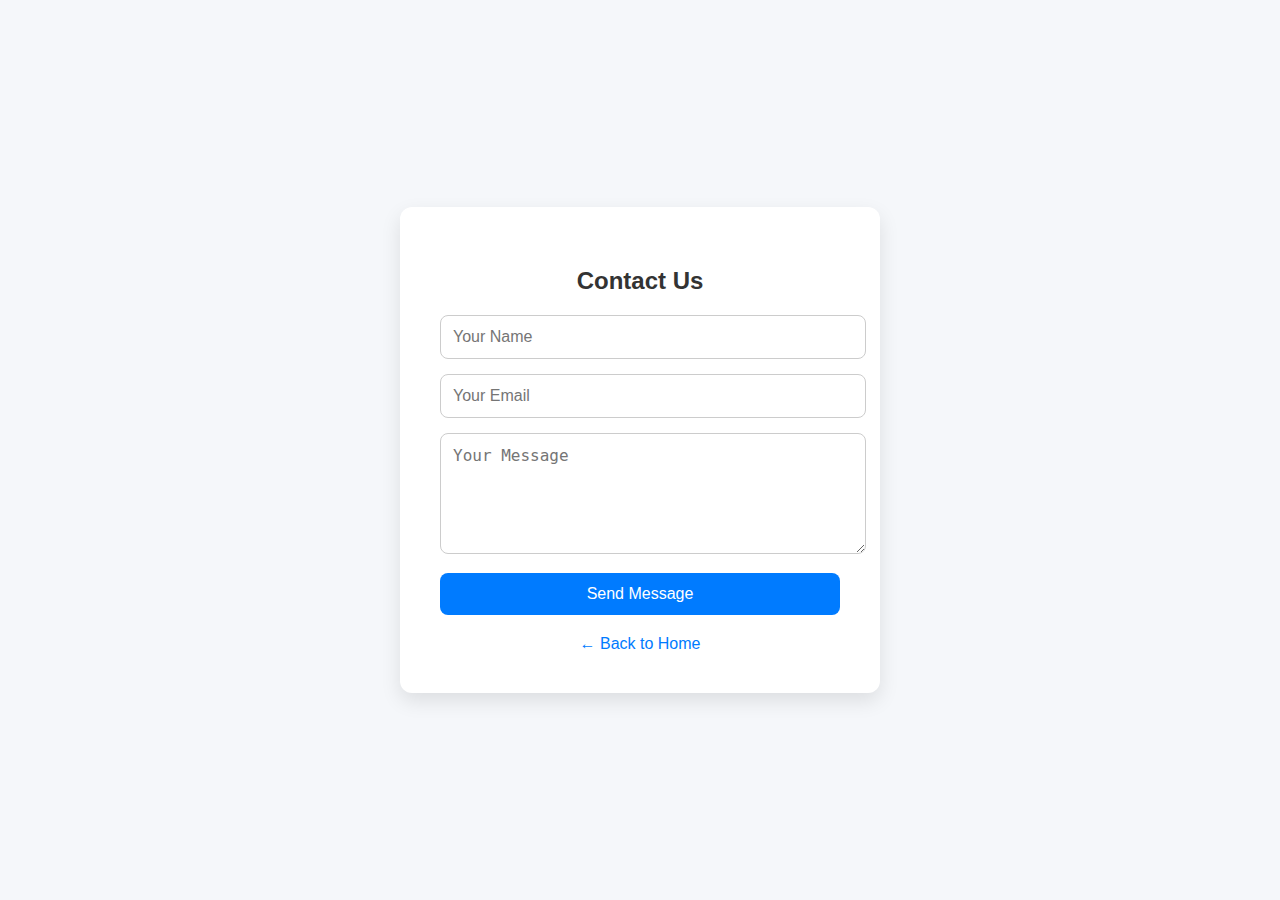
<file: templates/contact.html>
<!DOCTYPE html>
<html lang="en">
<head>
    <meta charset="UTF-8">
    <title>Contact Us - Founders Club</title>
    <style>
        body {
            font-family: 'Segoe UI', Tahoma, Geneva, Verdana, sans-serif;
            background: #f5f7fa;
            display: flex;
            justify-content: center;
            align-items: center;
            height: 100vh;
            margin: 0;
        }

        .contact-box {
            background: #fff;
            padding: 40px;
            border-radius: 12px;
            box-shadow: 0 8px 20px rgba(0,0,0,0.1);
            width: 400px;
        }

        h2 {
            margin-bottom: 20px;
            color: #333;
            text-align: center;
        }

        input, textarea {
            width: 100%;
            padding: 12px;
            margin-bottom: 15px;
            border: 1px solid #ccc;
            border-radius: 8px;
            font-size: 16px;
        }

        button {
            background: #007BFF;
            color: white;
            padding: 12px;
            width: 100%;
            border: none;
            border-radius: 8px;
            font-size: 16px;
            cursor: pointer;
            transition: background 0.3s ease;
        }

        button:hover {
            background: #0056b3;
        }

        .back-link {
            display: block;
            margin-top: 20px;
            text-align: center;
            color: #007BFF;
            text-decoration: none;
        }

        .back-link:hover {
            text-decoration: underline;
        }
    </style>
</head>
<body>
    <div class="contact-box">
        <h2>Contact Us</h2>
        <form method="POST">
            <input name="name" placeholder="Your Name" required>
            <input name="email" type="email" placeholder="Your Email" required>
            <textarea name="message" placeholder="Your Message" rows="5" required></textarea>
            <button type="submit">Send Message</button>
        </form>
        <a class="back-link" href="/">← Back to Home</a>
    </div>
</body>
</html>
</file>
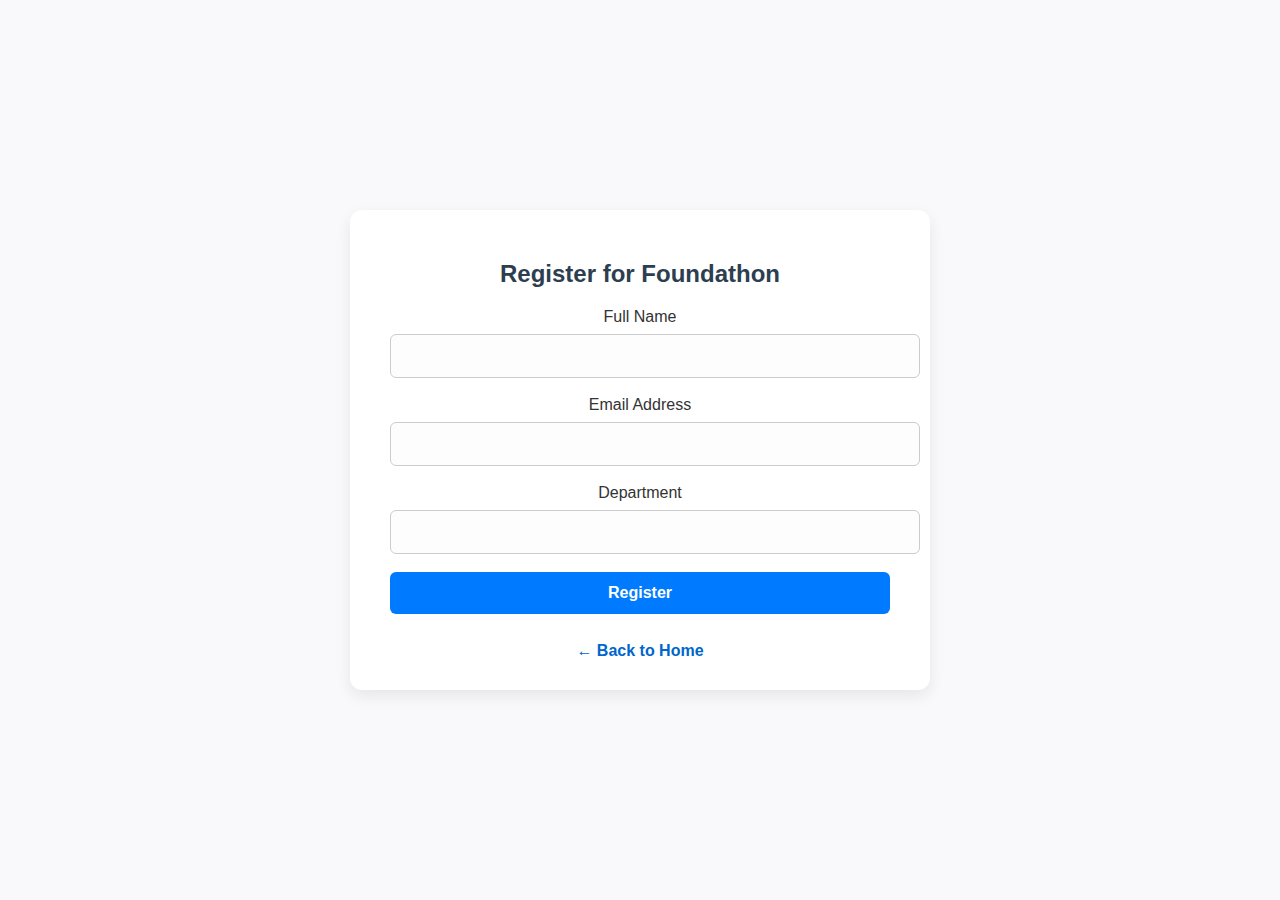
<file: templates/foundathon.html>
<!DOCTYPE html>
<html lang="en">
<head>
    <meta charset="UTF-8">
    <title>Register - Foundathon</title>
    <link rel="stylesheet" href="/static/style.css">
</head>
<body>
    <form method="POST">
        <h2>Register for Foundathon</h2>

        <label for="name">Full Name</label>
        <input type="text" name="name" id="name" required>

        <label for="email">Email Address</label>
        <input type="email" name="email" id="email" required>

        <label for="department">Department</label>
        <input type="text" name="department" id="department" required>

        <button type="submit">Register</button>

        <br><br>
        <a href="/">← Back to Home</a>
    </form>
</body>
</html>
</file>
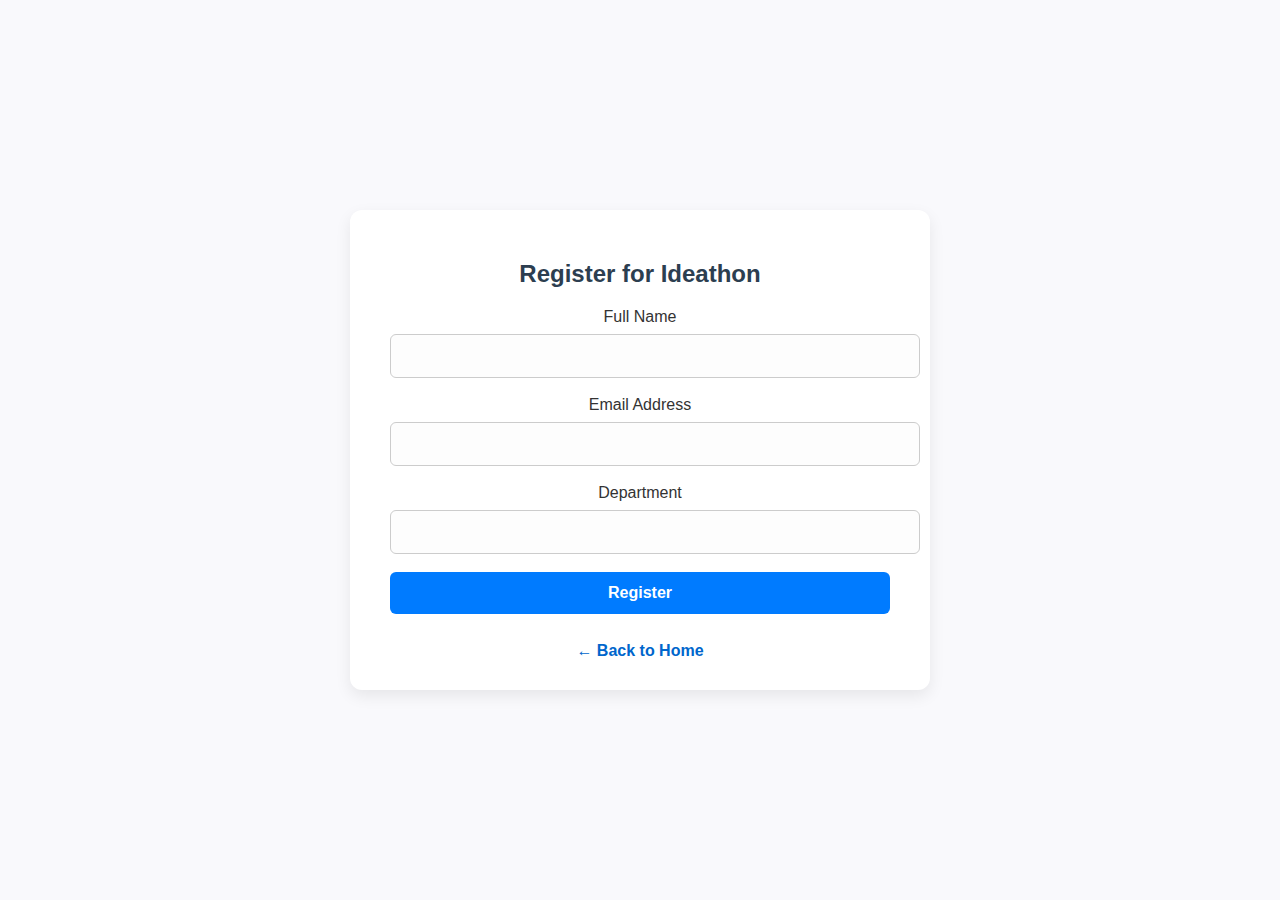
<file: templates/ideathon.html>
<!DOCTYPE html>
<html lang="en">
<head>
    <meta charset="UTF-8">
    <title>Register - Ideathon</title>
    <link rel="stylesheet" href="/static/style.css">
</head>
<body>
    <form method="POST">
        <h2>Register for Ideathon</h2>

        <label for="name">Full Name</label>
        <input type="text" name="name" id="name" required>

        <label for="email">Email Address</label>
        <input type="email" name="email" id="email" required>

        <label for="department">Department</label>
        <input type="text" name="department" id="department" required>

        <button type="submit">Register</button>

        <br><br>
        <a href="/">← Back to Home</a>
    </form>
</body>
</html>
</file>
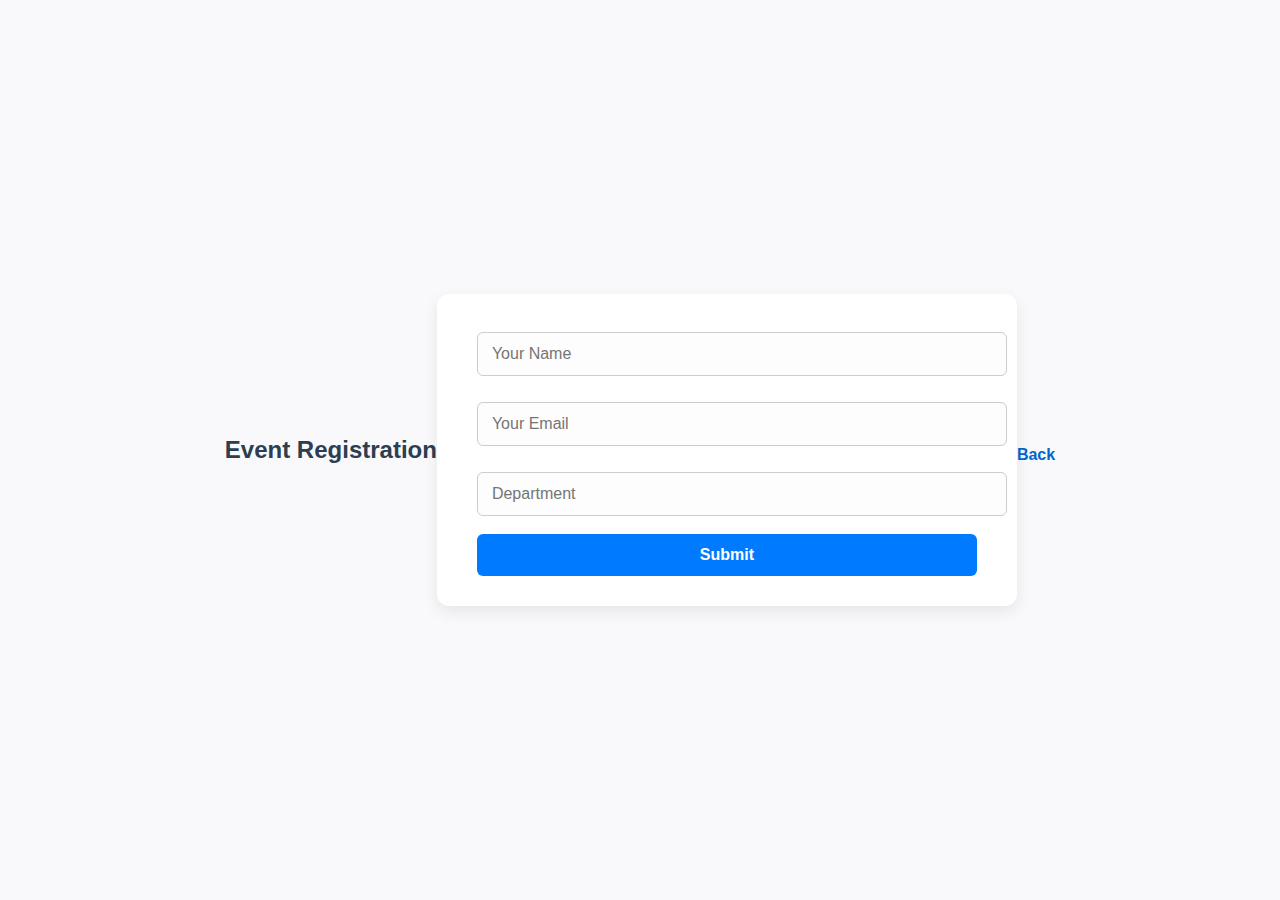
<file: templates/register.html>
<!DOCTYPE html>
<html>
<head>
    <title>Register</title>
    <link rel="stylesheet" href="/static/style.css">

</head>
<body>
    <h2>Event Registration</h2>
    <form method="POST">
        <input name="name" placeholder="Your Name" required><br>
        <input name="email" type="email" placeholder="Your Email" required><br>
        <input name="department" placeholder="Department" required><br>
        <button type="submit">Submit</button>
    </form>
    <a href="/">Back</a>
</body>
</html>
</file>
<file: static/style.css>
/* Whole page layout */
body {
    font-family: 'Segoe UI', Tahoma, Geneva, Verdana, sans-serif;
    background-color: #f9f9fc;
    margin: 0;
    padding: 0;
    color: #333;
    display: flex;
    justify-content: center;
    align-items: center;
    height: 100vh; /* full screen height */
}

/* Main container for home, register, contact */
.container, form {
    width: 100%;
    max-width: 500px;
    background-color: white;
    padding: 30px 40px;
    border-radius: 12px;
    box-shadow: 0 6px 16px rgba(0, 0, 0, 0.08);
    text-align: center;
}

/* Headings */
h1, h2, h3 {
    color: #2c3e50;
    margin-bottom: 20px;
}

/* Event boxes on index */
.event-box {
    margin: 20px 0;
    padding: 15px;
    border: 1px solid #ddd;
    border-radius: 8px;
    background-color: #f0f8ff;
}

/* Links */
a {
    text-decoration: none;
    color: #0066cc;
    font-weight: 600;
    display: inline-block;
    margin-top: 10px;
}

a:hover {
    text-decoration: underline;
    color: #004080;
}

/* Input and textarea */
input, textarea {
    width: 100%;
    padding: 12px 14px;
    margin-top: 8px;
    margin-bottom: 18px;
    font-size: 16px;
    border: 1px solid #ccc;
    border-radius: 6px;
    background-color: #fdfdfd;
    transition: border-color 0.2s;
}

input:focus, textarea:focus {
    border-color: #007BFF;
    outline: none;
}

/* Button */
button {
    width: 100%;
    padding: 12px;
    background-color: #007BFF;
    color: #fff;
    font-size: 16px;
    font-weight: 600;
    border: none;
    border-radius: 6px;
    cursor: pointer;
    transition: background-color 0.3s ease;
}

button:hover {
    background-color: #0056b3;
}

/* Success message */
p[style*="color: green"] {
    margin-top: 20px;
    font-weight: bold;
    text-align: center;
}
</file>
